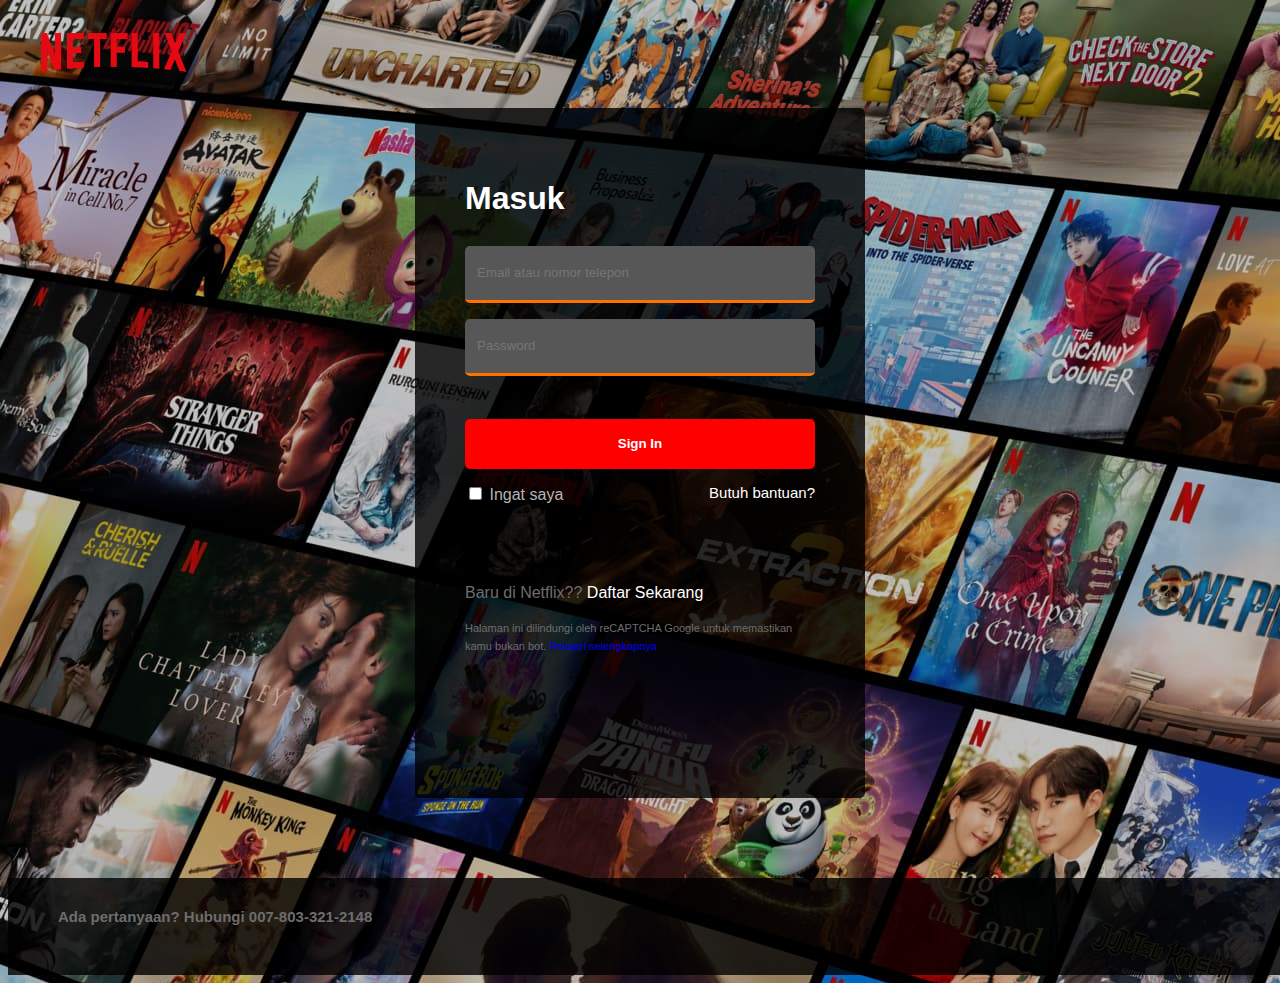
<file: index.html>
<!DOCTYPE html>
<html lang="en">

<head>
    <meta charset="UTF-8">
    <meta name="viewport" content="width=device-width, initial-scale=1.0">
    <title>Netflix</title>
    <link rel="stylesheet" href="style.css">
    <link rel="preconnect" href="https://fonts.googleapis.com">
    <link rel="preconnect" href="https://fonts.gstatic.com" crossorigin>
    <link href="https://fonts.googleapis.com/css2?family=Poppins:wght@200&family=Roboto&family=Space+Mono&display=swap"
        rel="stylesheet">
</head>

<body>
    <header>
        <nav>
            <a href="#"><img src="img/logo-netpliks.png" alt="logo" width="150px"></a>
        </nav>
    </header>
    <main>
        <div class="form-box">
            <h1>Masuk</h1>
            <form action="#">
                <div id="input1">
                    <div>
                        <input type="text" placeholder="Email atau nomor telepon" required>
                    </div>
                    <div>
                        <input type="password" placeholder="Password" required>
                    </div>
                    <button type="submit">Sign In</button>
                </div>

                <div class="remember-me">
                    <div>
                        <input type="checkbox" id="remember-me">
                        <label for="remember-me">Ingat saya</label>
                    </div>
                    <div>
                        <a href="#">Butuh bantuan?</a>
                    </div>
                </div>
            </form>
        </div>
        <div class="form-footer">
            <p>Baru di Netflix?? <a href="#">Daftar Sekarang</a></p>
            <small>
                Halaman ini dilindungi oleh reCAPTCHA Google untuk memastikan kamu bukan bot. <a href="#">Pelajari selengkapnya</a>
            </small>
        </div>
    </main>
    <footer>
        <h4>Ada pertanyaan? Hubungi 007-803-321-2148</h4>
    </footer>
</body>

</html>
</file>
<file: style.css>
body {
    background-image: url("img/Background.jpg");
    font-family: 'Netflix Font', sans-serif;
                                            
  }

header {
    margin: 30px;
}

main {
    width: 350px;
    height: 500px;
    padding: 50px 50px 140px 50px;
    margin: 0 auto;
    border-radius: 5px;
    background-color: rgba(0, 0, 0, 0.8);
}

main div h1 {
    color: white;
}

/* .box {
    left: 50%;
    top: 50%;
    width: 350px;
    height: 550px;
    padding: 50px;
    border-radius: 4px;
    position: absolute;
    background: rgba( 0, 0, 0, 0.8);
    transform: translate(-50%, -50%);
} */

form {
    width: 100%;
    color: rgb(181, 181, 181);
}

 .form-box form #input1 input {
    width: 326px;
    height: 30px;
    margin: 8px auto;
    border-radius: 5px;
    border-style: none;
    padding: 12px;
    background-color: rgb(87, 87, 87);
    border-bottom: 3px solid #ff7200;
} 



.form-box form #input1 button {
    width: 100%;
    height: 50px;
    margin-top: 35px;
    border-radius: 5px;
    border-style: none;
    margin-bottom: 15px;
    background-color: red;
    color: white;
    cursor: pointer;
    font-weight: bold;
}

form .remember-me {
    margin-bottom: 80px;
    display: flex;
    justify-content: space-between;
}

form .remember-me a {
    text-decoration: none;
    color: white;
    font-size: 15px;
}

form .remember-me a:hover {
    text-decoration: underline;
}


main .form-footer {
    color: rgb(109, 109, 109);
}

main .form-footer a {
    text-decoration: none;
}

main .form-footer small{
    font-size: 11px;
}

main .form-footer  p a {
    color: white;
}

footer{
    margin-top: 80px;
    width: 100%;
    background-color: rgba(0, 0, 0, 0.8);
    padding: 10px 50px 30px 50px;
    color: rgb(109, 109, 109);
}

footer h4{
    font-size: 15px;
}
</file>
